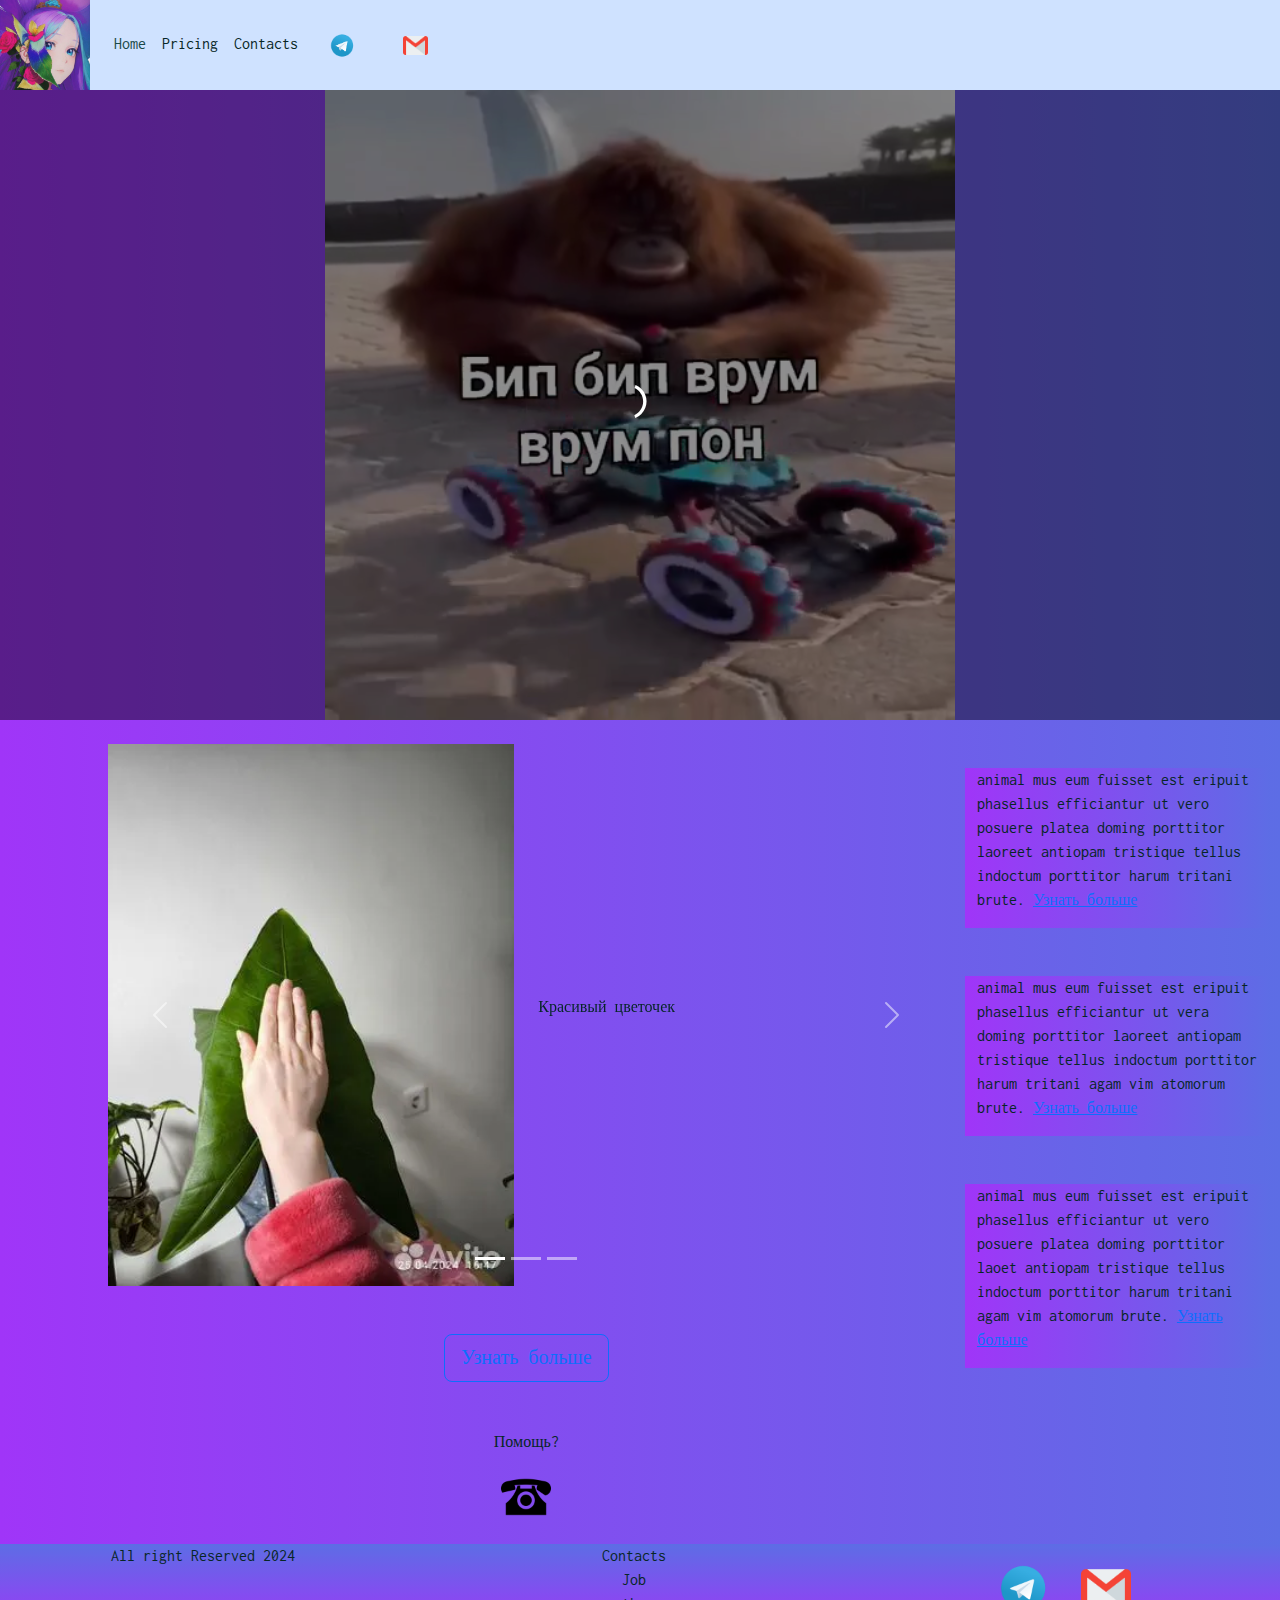
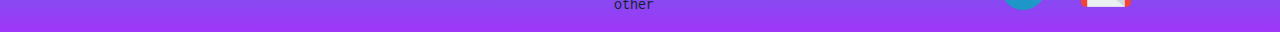
<file: index.html>
<!doctype html>
<html lang="en">
<head>
    <meta charset="UTF-8">
    <meta name="viewport"
          content="width=device-width, user-scalable=no, initial-scale=1.0, maximum-scale=1.0, minimum-scale=1.0">
    <meta http-equiv="X-UA-Compatible" content="ie=edge">
    <link href="https://cdn.jsdelivr.net/npm/bootstrap@5.3.3/dist/css/bootstrap.min.css" rel="stylesheet" integrity="sha384-QWTKZyjpPEjISv5WaRU9OFeRpok6YctnYmDr5pNlyT2bRjXh0JMhjY6hW+ALEwIH" crossorigin="anonymous">
    <link href="source/styles/myCss.css" rel="stylesheet">
    <link href="source/styles/bg-video.css" rel="stylesheet">
    <link rel="apple-touch-icon" sizes="180x180" href="source/files/favicon_io/apple-touch-icon.png">
    <link rel="icon" type="image/png" sizes="32x32" href="source/files/favicon_io/favicon-32x32.png">
    <link rel="icon" type="image/png" sizes="16x16" href="source/files/favicon_io/favicon-16x16.png">
    <link rel="manifest" href="source/files/favicon_io/site.webmanifest">
    <title>Document</title>
</head>
<body>
    <header>
        <nav class="navbar navbar-expand-lg bg-primary-subtle">
          <div class="container-fluid">
            <a class="navbar-brand" href="/"><img src="source/files/logo.jpg" alt="logo"></a>
            <button class="navbar-toggler" type="button" data-bs-toggle="collapse" data-bs-target="#navbarNav" aria-controls="navbarNav" aria-expanded="false" aria-label="Toggle navigation">
              <span class="navbar-toggler-icon"></span>
            </button>
            <div class="collapse navbar-collapse" id="navbarNav">
              <ul class="navbar-nav">
                <li class="nav-item">
                  <a class="nav-link active" aria-current="page" href="/">Home</a>
                </li>
                <li class="nav-item">
                  <a class="nav-link" href="pricing.html">Pricing</a>
                </li>
                <li class="nav-item">
                  <a class="nav-link" href="pricing.html">Contacts</a>
                </li>
                <li class="nav-item">
                  <a class="nav-link" href="pricing.html">
                    <img style="width: 25px; margin-inline: 1em" src="source/images/tg.png" alt="">
                  </a>
                </li>
                <li class="nav-item">
                  <a class="nav-link" href="pricing.html">
                    <img style="width: 25px; margin-inline: 1em" src="source/images/gmail.png" alt="">
                  </a>
                </li>
              </ul>
            </div>
          </div>
        </nav>
    </header>

    <section>
        <div class="bgvideo">
            <video src="/source/files/video.mp4" autoplay muted loop></video>
            <div class="effect"></div>
            <div class="video-text">
                <h1>)</h1>
            </div>
        </div>

        <div class="container-fluid mt-4">
            <div class="row">
                <div class="col-lg-1">
                </div>
                <div class="col-lg-8 col-md-12">

                    <div class="row">
                        <div id="carouselExampleIndicators" class="carousel slide">
                          <div class="carousel-indicators">
                            <button type="button" data-bs-target="#carouselExampleIndicators" data-bs-slide-to="0" class="active" aria-current="true" aria-label="Slide 1"></button>
                            <button type="button" data-bs-target="#carouselExampleIndicators" data-bs-slide-to="1" aria-label="Slide 2"></button>
                            <button type="button" data-bs-target="#carouselExampleIndicators" data-bs-slide-to="2" aria-label="Slide 3"></button>
                          </div>
                          <div class="carousel-inner">
                            <div class="carousel-item active">
                              <div class="d-block w-100">
                                  <div class="row">
                                      <div class="col-lg-6 col-md-6">
                                          <img src="source/images/1.png"  class="w-100" alt="...">
                                      </div>
                                      <div class="col-lg-6 col-md-6 slide-text">
                                          <p>Красивый цветочек</p>
                                      </div>
                                  </div>
                              </div>
                            </div>
                            <div class="carousel-item">
                              <div class="d-block w-100">
                                  <div class="row">
                                      <div class="col-lg-6 col-md-6">
                                          <img src="source/images/2.png" class="w-100" alt="...">
                                      </div>
                                      <div class="col-lg-6 col-md-6 slide-text">
                                          <p>Красивый цветочек</p>
                                      </div>
                                  </div>
                              </div>
                            </div>
                            <div class="carousel-item">
                              <div class="d-block w-100">
                                  <div class="row">
                                      <div class="col-lg-6 col-md-6">
                                          <img src="source/images/3.png" class="w-100" alt="...">
                                      </div>
                                      <div class="col-lg-6 col-md-6 slide-text ">
                                          <p>Красивый цветочек</p>
                                      </div>
                                  </div>
                              </div>
                            </div>
                          </div>
                          <button class="carousel-control-prev" type="button" data-bs-target="#carouselExampleIndicators" data-bs-slide="prev">
                            <span class="carousel-control-prev-icon" aria-hidden="true"></span>
                            <span class="visually-hidden">Previous</span>
                          </button>
                          <button class="carousel-control-next" type="button" data-bs-target="#carouselExampleIndicators" data-bs-slide="next">
                            <span class="carousel-control-next-icon" aria-hidden="true"></span>
                            <span class="visually-hidden">Next</span>
                          </button>
                        </div>
                    </div>
                    <div class="col-lg-12 col-md-12 text-center mt-4">
                        <button type="button" class="btn btn-outline-primary btn-lg my-4">Узнать больше</button>
                    </div>
                    <div class="col-lg-12 col-md-12 text-center mt-4">
                        <p>Помощь?</p>
                    </div>
                    <div class="col-lg-12 col-md-12 text-center">
                        <img class="call-anim" style="width: 50px;" src="source/files/phone.png" alt="">
                    </div>
                </div>
                <div class="col-lg-3 col-md-12">
                    <div class="row px-2">
                        <div class="col-lg-12 my-4 sidebar">
                            <p>animal mus eum fuisset est eripuit phasellus efficiantur ut vero posuere platea doming porttitor laoreet antiopam tristique tellus indoctum porttitor harum tritani brute.
                                <a href="#">Узнать больше</a></p>
                        </div>
                        <div class="col-lg-12 my-4 sidebar">
                            <p>animal mus eum fuisset est eripuit phasellus efficiantur ut vera doming porttitor laoreet antiopam tristique tellus indoctum porttitor harum tritani agam vim atomorum brute.
                                <a href="#">Узнать больше</a></p>
                        </div>
                        <div class="col-lg-12 my-4 sidebar">
                            <p>animal mus eum fuisset est eripuit phasellus efficiantur ut vero posuere platea doming porttitor laoet antiopam tristique tellus indoctum porttitor harum tritani agam vim atomorum brute.
                                <a href="#">Узнать больше</a></p>
                        </div>
                    </div>
                </div>
            </div>
        </div>

    </section>

    <footer  class="mt-4">
        <div class="container-fluid">
            <div class="row">
                <div class="col-lg-4 col-md-12 footer-text text-center">
                    <p>All right Reserved 2024</p>
                </div>
                <div class="col-lg-4 col-md-12 footer-text text-center">
                    <p>Contacts <br>Job <br>other</p>
                </div>
                <div class="col-lg-4 col-md-12 contacts">
                    <img style="width: 50px; margin-inline: 1em" src="source/images/tg.png" alt="">
                    <img style="width: 50px; margin-inline: 1em" src="source/images/gmail.png" alt="">
                </div>
            </div>
        </div>
    </footer>


    <script src="https://cdn.jsdelivr.net/npm/bootstrap@5.3.3/dist/js/bootstrap.bundle.min.js" integrity="sha384-YvpcrYf0tY3lHB60NNkmXc5s9fDVZLESaAA55NDzOxhy9GkcIdslK1eN7N6jIeHz" crossorigin="anonymous"></script>
</body>
</html>
</file>
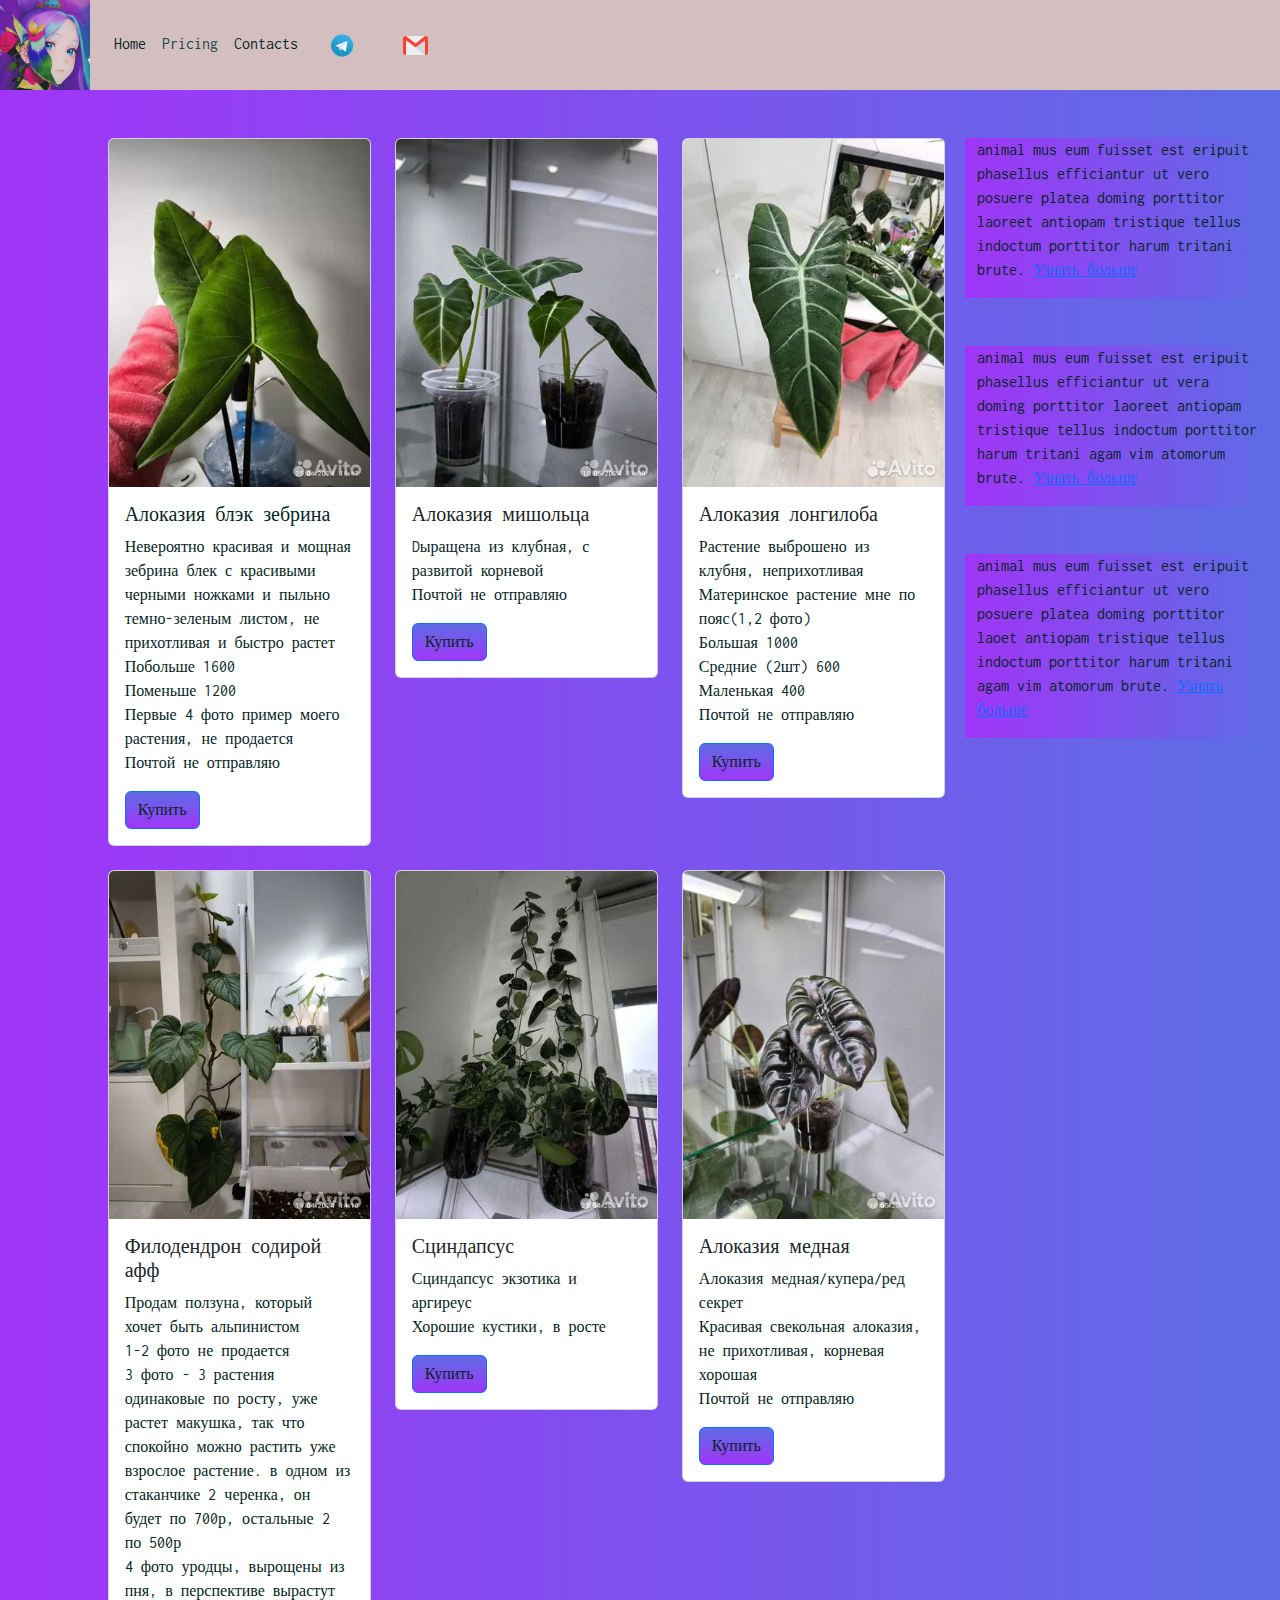
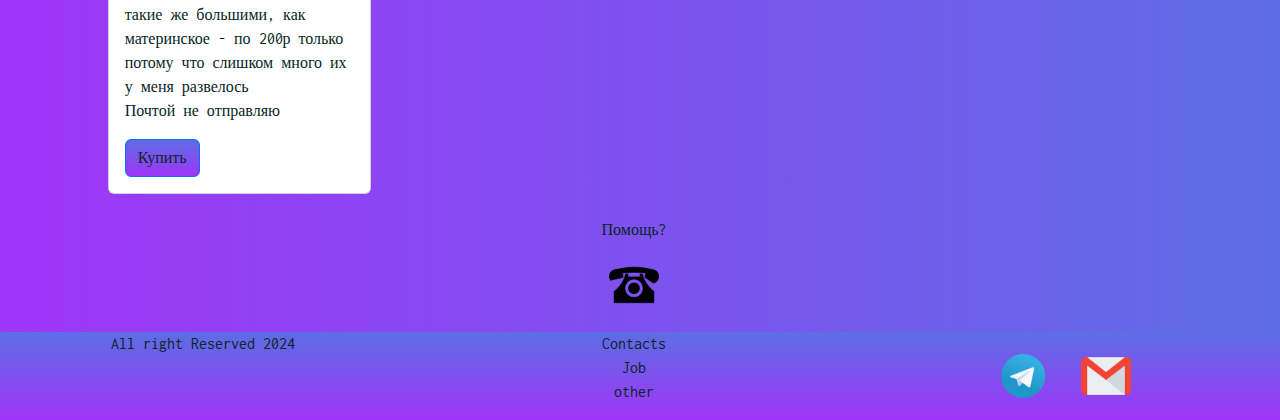
<file: pricing.html>
<!doctype html>
<html lang="en">
<head>
    <meta charset="UTF-8">
    <meta name="viewport"
          content="width=device-width, user-scalable=no, initial-scale=1.0, maximum-scale=1.0, minimum-scale=1.0">
    <meta http-equiv="X-UA-Compatible" content="ie=edge">
    <link href="https://cdn.jsdelivr.net/npm/bootstrap@5.3.3/dist/css/bootstrap.min.css" rel="stylesheet" integrity="sha384-QWTKZyjpPEjISv5WaRU9OFeRpok6YctnYmDr5pNlyT2bRjXh0JMhjY6hW+ALEwIH" crossorigin="anonymous">
    <link href="source/styles/myCss.css" rel="stylesheet">
    <link rel="apple-touch-icon" sizes="180x180" href="source/files/favicon_io/apple-touch-icon.png">
    <link rel="icon" type="image/png" sizes="32x32" href="source/files/favicon_io/favicon-32x32.png">
    <link rel="icon" type="image/png" sizes="16x16" href="source/files/favicon_io/favicon-16x16.png">
    <link rel="manifest" href="source/files/favicon_io/site.webmanifest">
    <title>Document</title>
</head>
<body>
    <header>
        <nav class="navbar navbar-expand-lg">
          <div class="container-fluid">
            <a class="navbar-brand" href="/"><img src="source/files/logo.jpg" alt="logo"></a>
            <button class="navbar-toggler" type="button" data-bs-toggle="collapse" data-bs-target="#navbarNav" aria-controls="navbarNav" aria-expanded="false" aria-label="Toggle navigation">
              <span class="navbar-toggler-icon"></span>
            </button>
            <div class="collapse navbar-collapse" id="navbarNav">
              <ul class="navbar-nav">
                <li class="nav-item">
                  <a class="nav-link" href="/">Home</a>
                </li>
                <li class="nav-item">
                  <a class="nav-link active" aria-current="page" href="pricing.htm;">Pricing</a>
                </li>
                <li class="nav-item">
                  <a class="nav-link" href="pricing.html">Contacts</a>
                </li>
                <li class="nav-item">
                  <a class="nav-link" href="pricing.html">
                    <img style="width: 25px; margin-inline: 1em" src="source/images/tg.png" alt="">
                  </a>
                </li>
                <li class="nav-item">
                  <a class="nav-link" href="pricing.html">
                    <img style="width: 25px; margin-inline: 1em" src="source/images/gmail.png" alt="">
                  </a>
                </li>
              </ul>
            </div>
          </div>
        </nav>
    </header>

    <section>
        <div class="container-fluid mt-4">
            <div class="row">
                <div class="col-lg-1">
                </div>
                <div class="col-lg-8 col-md-12">
                    <div class="row">
                        <div class="col-lg-4 col-md-6 mt-4">
                            <div class="card">
                                <a href="#"><img src="source/images/zebrina.jpg" class="card-img-top" alt="zebrina"></a>
                                <div class="card-body">
                                    <h5 class="card-title"><a href="#">Алоказия блэк зебрина</a></h5>
                                    <p class="card-text"><a href="#">Невероятно красивая и мощная зебрина блек с
                                        красивыми черными ножками и пыльно темно-зеленым листом, не прихотливая и быстро
                                        растет <br>Побольше 1600 <br>Поменьше 1200 <br>Первые 4 фото пример моего
                                        растения, не продается <br>Почтой не отправляю</a>
                                    </p>
                                    <a href="#" class="btn btn-primary">Купить</a>
                                </div>
                            </div>
                        </div>
                        <div class="col-lg-4 col-md-6 mt-4">
                            <div class="card">
                                <img src="source/images/misholca.jpg" class="card-img-top" alt="misholca">
                                <div class="card-body">
                                    <h5 class="card-title">Алоказия мишольца</h5>
                                    <p class="card-text">Dыращена из клубная, с развитой корневой <br> Почтой не отправляю
                                    </p>
                                    <a href="#" class="btn btn-primary">Купить</a>
                                </div>
                            </div>
                        </div>
                        <div class="col-lg-4 col-md-6 mt-4">
                            <div class="card">
                                <img src="source/images/longiloba.jpg" class="card-img-top" alt="longiloba">
                                <div class="card-body">
                                    <h5 class="card-title">Алоказия лонгилоба</h5>
                                    <p class="card-text">Растение выброшено из клубня, неприхотливая
                                        <br>Материнское растение мне по пояс(1,2 фото)
                                        <br>Большая 1000
                                        <br>Средние (2шт) 600
                                        <br>Маленькая 400
                                        <br>Почтой не отправляю
                                    </p>
                                    <a href="#" class="btn btn-primary">Купить</a>
                                </div>
                            </div>
                        </div>
                        <div class="col-lg-4 col-md-6 mt-4">
                            <div class="card">
                                <img src="source/images/sodiroiAff.jpg" class="card-img-top" alt="sodiroiAff">
                                <div class="card-body">
                                    <h5 class="card-title">Филодендрон содирой афф</h5>
                                    <p class="card-text">Продам ползуна, который хочет быть альпинистом
                                        <br>1-2 фото не продается
                                        <br>3 фото - 3 растения одинаковые по росту, уже растет макушка, так что спокойно можно растить уже взрослое растение. в одном из стаканчике 2 черенка, он будет по 700р, остальные 2 по 500р
                                        <br>4 фото уродцы, вырощены из пня, в перспективе вырастут такие же большими, как материнское - по 200р только потому что слишком много их у меня развелось
                                        <br>Почтой не отправляю
                                    </p>
                                    <a href="#" class="btn btn-primary">Купить</a>
                                </div>
                            </div>
                        </div>
                        <div class="col-lg-4 col-md-6 mt-4">
                            <div class="card">
                                <img src="source/images/Scindapsus.jpg" class="card-img-top" alt="Scindapsus">
                                <div class="card-body">
                                    <h5 class="card-title">Сциндапсус</h5>
                                    <p class="card-text">Сциндапсус экзотика и аргиреус
                                        <br>Хорошие кустики, в росте
                                    </p>
                                    <a href="#" class="btn btn-primary">Купить</a>
                                </div>
                            </div>
                        </div>
                        <div class="col-lg-4 col-md-6 mt-4">
                            <div class="card">
                                <img src="source/images/alokaziaMednaya.jpg" class="card-img-top" alt="alokaziaMednaya">
                                <div class="card-body">
                                    <h5 class="card-title">Алоказия медная</h5>
                                    <p class="card-text">Алоказия медная/купера/ред секрет
                                        <br>Красивая свекольная алоказия, не прихотливая, корневая хорошая
                                        <br>Почтой не отправляю</p>
                                    <a href="#" class="btn btn-primary">Купить</a>
                                </div>
                            </div>
                        </div>
                    </div>
                </div>
                <div class="col-lg-3 col-md-12">
                    <div class="row px-2">
                        <div class="col-lg-12 my-4 sidebar">
                            <p>animal mus eum fuisset est eripuit phasellus efficiantur ut vero posuere platea doming porttitor laoreet antiopam tristique tellus indoctum porttitor harum tritani brute.
                                <a href="#">Узнать больше</a></p>
                        </div>
                        <div class="col-lg-12 my-4 sidebar">
                            <p>animal mus eum fuisset est eripuit phasellus efficiantur ut vera doming porttitor laoreet antiopam tristique tellus indoctum porttitor harum tritani agam vim atomorum brute.
                                <a href="#">Узнать больше</a></p>
                        </div>
                        <div class="col-lg-12 my-4 sidebar">
                            <p>animal mus eum fuisset est eripuit phasellus efficiantur ut vero posuere platea doming porttitor laoet antiopam tristique tellus indoctum porttitor harum tritani agam vim atomorum brute.
                                <a href="#">Узнать больше</a></p>
                        </div>
                    </div>
                </div>
            </div>
            <div class="col-lg-12 col-md-12 text-center mt-4">
                <p>Помощь?</p>
            </div>
            <div class="col-lg-12 col-md-12 text-center">
                <img class="call-anim" style="width: 50px;" src="source/files/phone.png" alt="">
            </div>

        </div>


    </section>

    <footer class="mt-4">
        <div class="container-fluid">
            <div class="row">
                <div class="col-lg-4 col-md-12 footer-text text-center">
                    <p>All right Reserved 2024</p>
                </div>
                <div class="col-lg-4 col-md-12 footer-text text-center">
                    <p>Contacts <br>Job <br>other</p>
                </div>
                <div class="col-lg-4 col-md-12 contacts">
                    <a href=""><img style="width: 50px; margin-inline: 1em" src="source/images/tg.png" alt=""></a>
                    <a href=""><img style="width: 50px; margin-inline: 1em" src="source/images/gmail.png" alt=""></a>
                </div>
            </div>
        </div>
    </footer>


    <script src="https://cdn.jsdelivr.net/npm/bootstrap@5.3.3/dist/js/bootstrap.bundle.min.js" integrity="sha384-YvpcrYf0tY3lHB60NNkmXc5s9fDVZLESaAA55NDzOxhy9GkcIdslK1eN7N6jIeHz" crossorigin="anonymous"></script>
</body>
</html>
</file>
<file: source/styles/myCss.css>
@import url('https://fonts.googleapis.com/css?family=Inconsolata');


body {
    font-family: Inconsolata, serif;
    background: linear-gradient(90deg, #a035f8 0%, #5d6de5 100%);
}

p {
    color:#072626;
}
.navbar {
    background:#d3bfbf;
    padding:0;
}

.container-fluid {
    padding-left: 0;
}

.navbar-brand {
    padding: 0;
}

.navbar-brand img {
    width: 90px;
}

.navbar-toggler {
    background-color:#67457c;
}

.nav-link {
    color:#072626;
}

.navbar-nav .nav-link.active {
    color:#1a4949;
}

.sidebar {
    color:#072626;
    background: linear-gradient(90deg, #a035f8 0%, #5d6de5 100%);
}

.card a {
    text-decoration:none;
    color:#072626;
}

.slide-text,
footer-text {
    color:#072626;
    margin: auto auto;
}

footer,
.btn-primary {
    background: linear-gradient(0deg, #a035f8 0%, #5d6de5 100%);
}

.contacts {
    display: flex;
    justify-content: center;
    align-items: center;
}

.call-anim {
    animation: call 2s ease-in-out 0s infinite normal forwards;
}

@keyframes call {
	0%,
	100% {
		transform: rotate(0deg);
		transform-origin: 50% 50%;
	}

	10% {
		transform: rotate(8deg);
	}

	20%,
	40%,
	60% {
		transform: rotate(-10deg);
	}

	30%,
	50%,
	70% {
		transform: rotate(10deg);
	}

	80% {
		transform: rotate(-8deg);
	}

	90% {
		transform: rotate(8deg);
	}
}

@media (max-width: 755px) {
    .carousel-indicators {
        display:None;
    }
}
</file>
<file: source/styles/bg-video.css>
.bgvideo {
    width: 100%;
    height: 70vh;
    position: relative;
    display:flex;
    justify-content: center;
    align-items: center;
}

.bgvideo video {
    width: 100%;
    height: 70vh;
    position:absolute;
    top: 0;
    left: 0;
    z-index: 1;
}

.video-text {
    color: white;
    z-index: 2;
}

.effect {
    width: 100%;
    height: 70vh;
    position:absolute;
    top: 0;
    left: 0;
    z-index: 2;
    background-color: #00000071;
}
</file>
